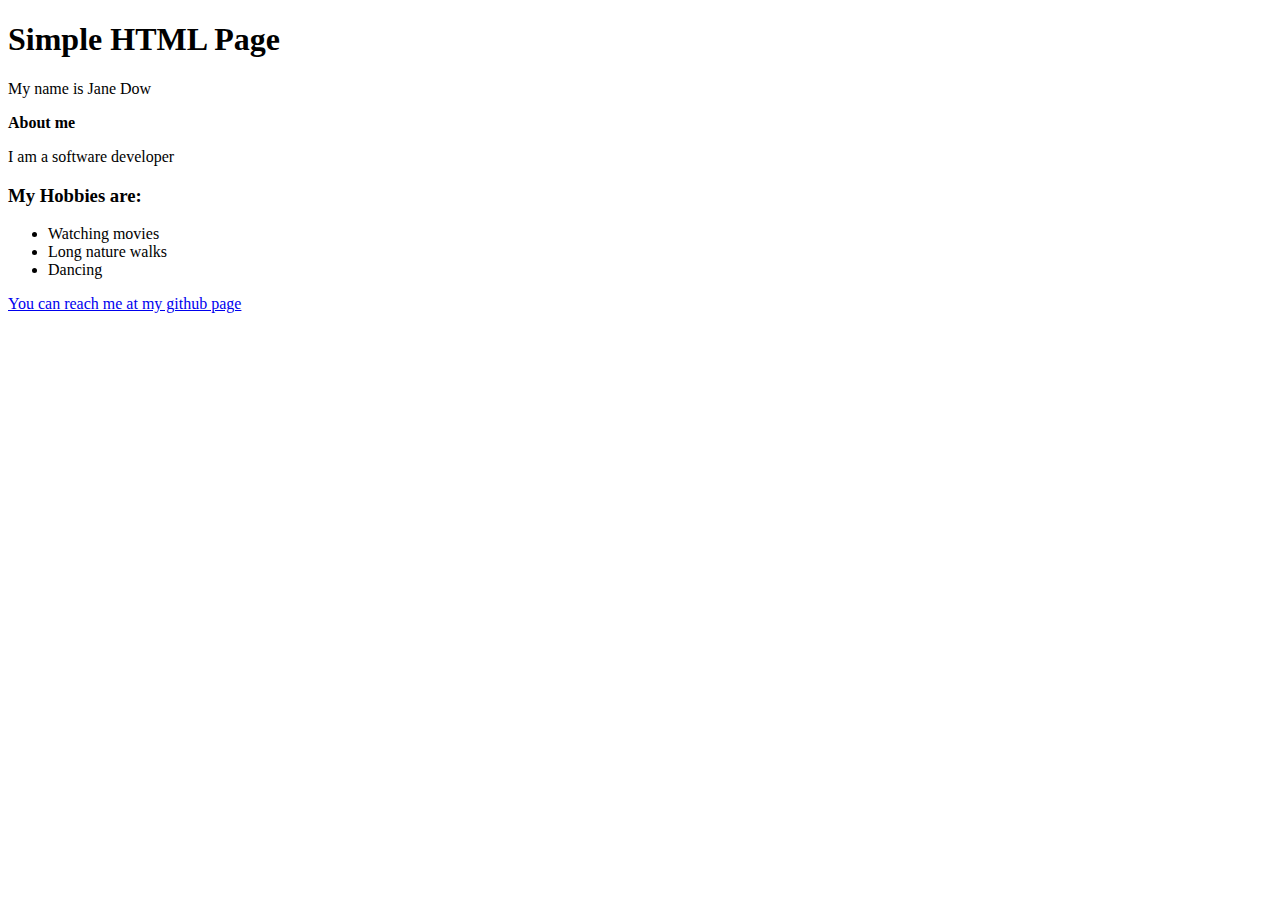
<file: index.html>
<!DOCTYPE html>
<html lang="en">
  <head>
    <meta charset="UTF-8" />
    <meta http-equiv="X-UA-Compatible" content="IE=edge" />
    <meta name="viewport" content="width=device-width, initial-scale=1.0" />
    <title>Simple-site</title>
  </head>
  <body>
    <header>
      <h1>Simple HTML Page</h1>
    </header>
    <p>My name is Jane Dow</p>
    <p><strong> About me </strong></p>
    <p>I am a software developer</p>
    <h3>My Hobbies are:</h3>
    <ul>
      <li>Watching movies</li>
      <li>Long nature walks</li>
      <li>Dancing</li>
    </ul>
    <div>
      <a href="https://github.com/Zelipha" target="_blank">You can reach me at my github page</a>
    </div>
  </body>
</html>
</file>
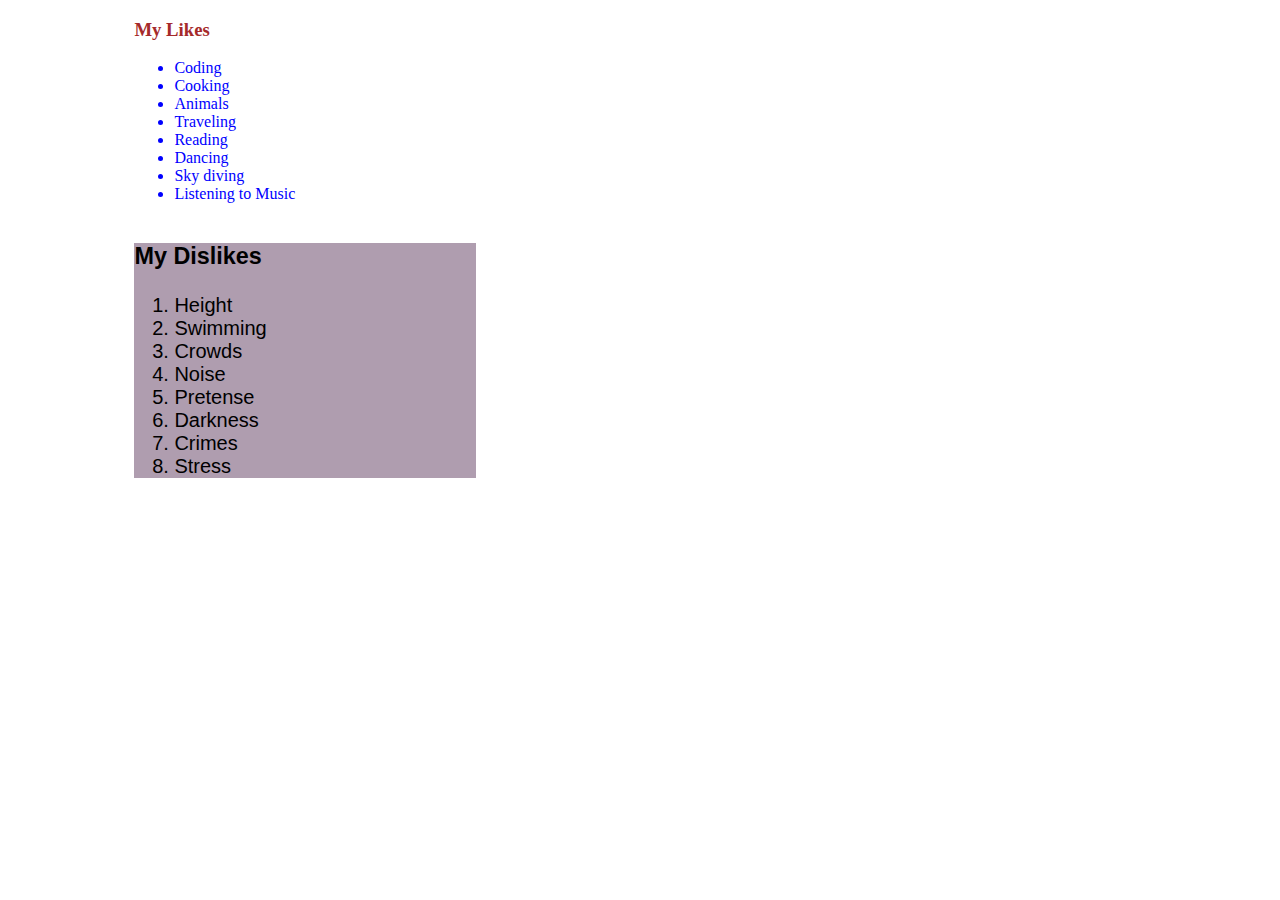
<file: css-tasks/css-intro/index.html>
<!DOCTYPE html>
<html lang="en">
  <head>
    <meta charset="UTF-8" />
    <meta http-equiv="X-UA-Compatible" content="IE=edge" />
    <meta name="viewport" content="width=device-width, initial-scale=1.0" />
    <title>Document</title>
    <link rel="stylesheet" href="./style.css" />
  </head>
  <body>
    <main class="main">
      <div class="likes">
        <h3>My Likes</h3>
        <ul id="my-like">
          <li>Coding</li>
          <li>Cooking</li>
          <li>Animals</li>
          <li>Traveling</li>
          <li>Reading</li>
          <li>Dancing</li>
          <li>Sky diving</li>
          <li>Listening to Music</li>
        </ul>
      </div>

      <div class="dislikes">
        <h3 id="">My Dislikes</h3>
        <ol id="my-dislikes">
          <li>Height</li>
          <li>Swimming</li>
          <li>Crowds</li>
          <li>Noise</li>
          <li>Pretense</li>
          <li>Darkness</li>
          <li>Crimes</li>
          <li>Stress</li>
        </ol>
      </div>
    </main>
  </body>
</html>
</file>
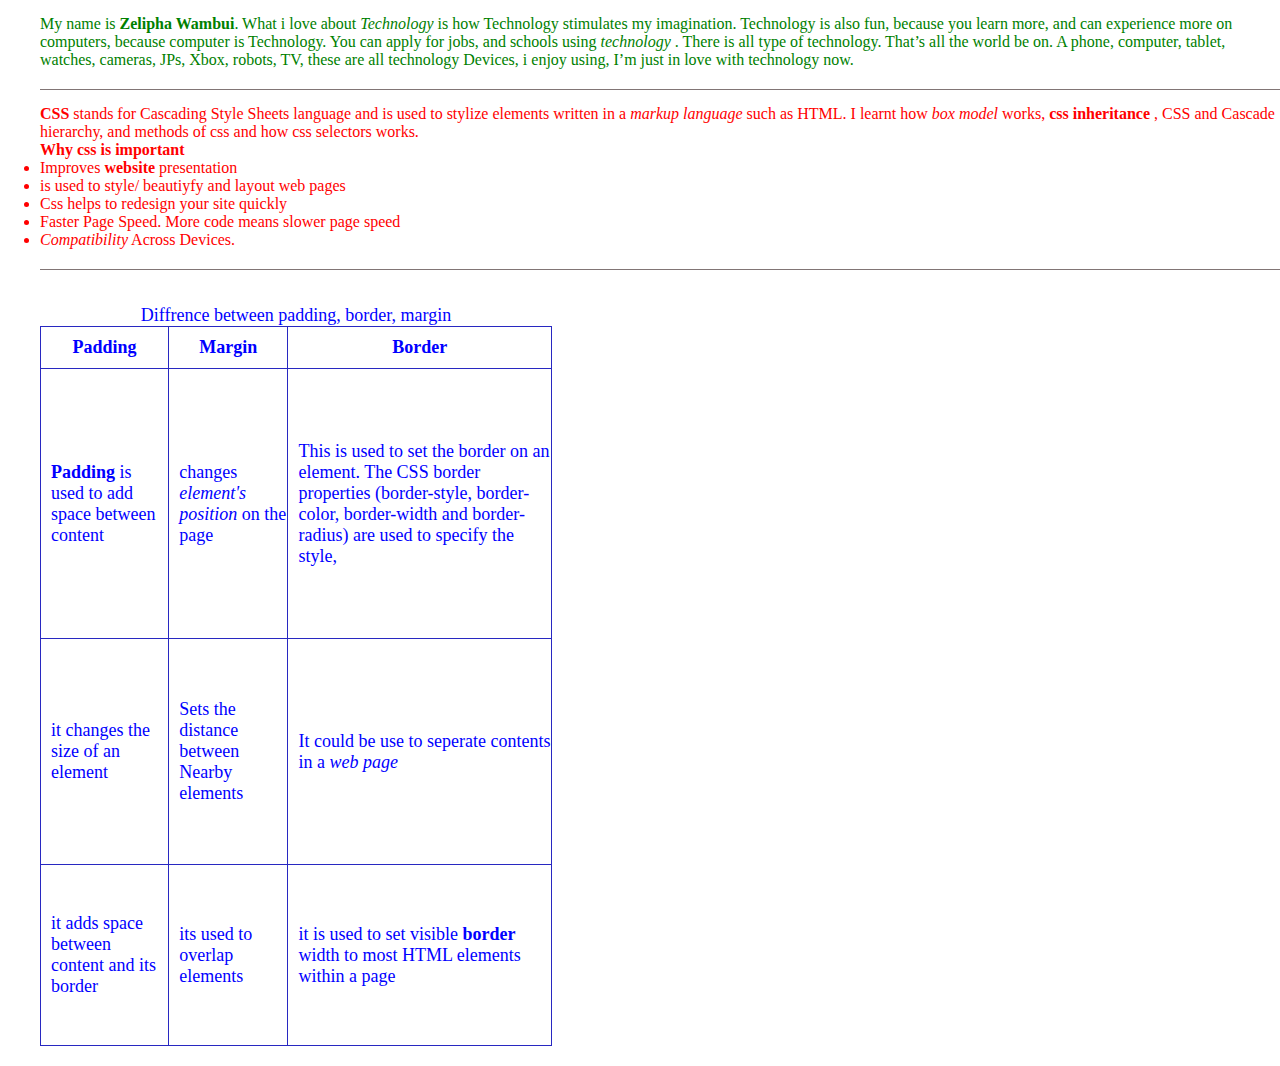
<file: css-tasks/css-properties/index.html>
<!DOCTYPE html>
<html lang="en">
  <head>
    <meta charset="UTF-8" />
    <meta http-equiv="X-UA-Compatible" content="IE=edge" />
    <meta name="viewport" content="width=device-width, initial-scale=1.0" />
    <link rel="stylesheet" href="style.css">
    <title>CSS Properties</title>
  </head>
  <body>
    <main>

  <!-- <h1>First Section</h1> -->
    <section class="section-one">
    <p>My name  is <b>Zelipha Wambui</b>. What i love about <i>Technology </i> is how Technology stimulates my imagination. Technology is also fun, because you learn more, and can experience more on computers, because computer is Technology. You can apply for jobs, and schools using <i>technology</i> . There is all type of technology. That’s all the world be on. A phone, computer, tablet, watches, cameras, JPs, Xbox, robots, TV, these are all technology Devices, i enjoy using, I’m just in love with technology now.

    </p>
    </section>

  <!-- <h1>Second Section</h1> -->
    <section class="section-two">
    <p>
    <b>CSS</b> stands for Cascading Style Sheets language and is used to stylize elements written in a <i> markup language</i> such as HTML. I learnt how <i>box model</i> works, <b>css inheritance</b> , CSS and Cascade hierarchy, and methods of css and how css selectors works.

    <ul >
      <caption> <b>Why css is important</b> </caption> <br>
      <li >Improves <b>website</b> presentation</li>
      <li>is used to style/ beautiyfy and layout web pages </li>
      <li>Css helps to redesign your site quickly</li>
      <li> Faster Page Speed. More code means slower page speed</li>
      <li><i>Compatibility</i> Across Devices.</li>
    </ul>
    </p>
    </section>

  <!-- <h1>Third Section</h1> -->
    <section class="section-three ">
    <table border="1px">

      <caption>Diffrence between padding, border, margin </caption>

      <thead>
        <tr>
          <th>Padding</th>
          <th>Margin</th>
          <th>Border</th>
        </tr>
      </thead>
      <tbody>
        <tr>
          <td><b>Padding </b> is used to add space between content</td>
          <td>changes <i>element's position </i> on the page</td>
          <td>
            This is used to set the border on an element. The CSS border properties (border-style, border-color, border-width and border-radius) are used to specify the style, </td>
        </tr>
        <tr>
          <td>it changes the size of an element </td>
          <td>Sets the distance between Nearby elements</td>
          <td> It could be use to seperate contents in a <i> web page</i></td>
        </tr>
        <tr>
          <td>it adds space between content and its border</td>
          <td>its used to overlap elements</td>
          <td>it is used to set visible <b>border</b> width to most HTML elements within a page</td>
        </tr>

      </tbody>
    </table>
    </section>
  </main>
  </body>
</html>
</file>
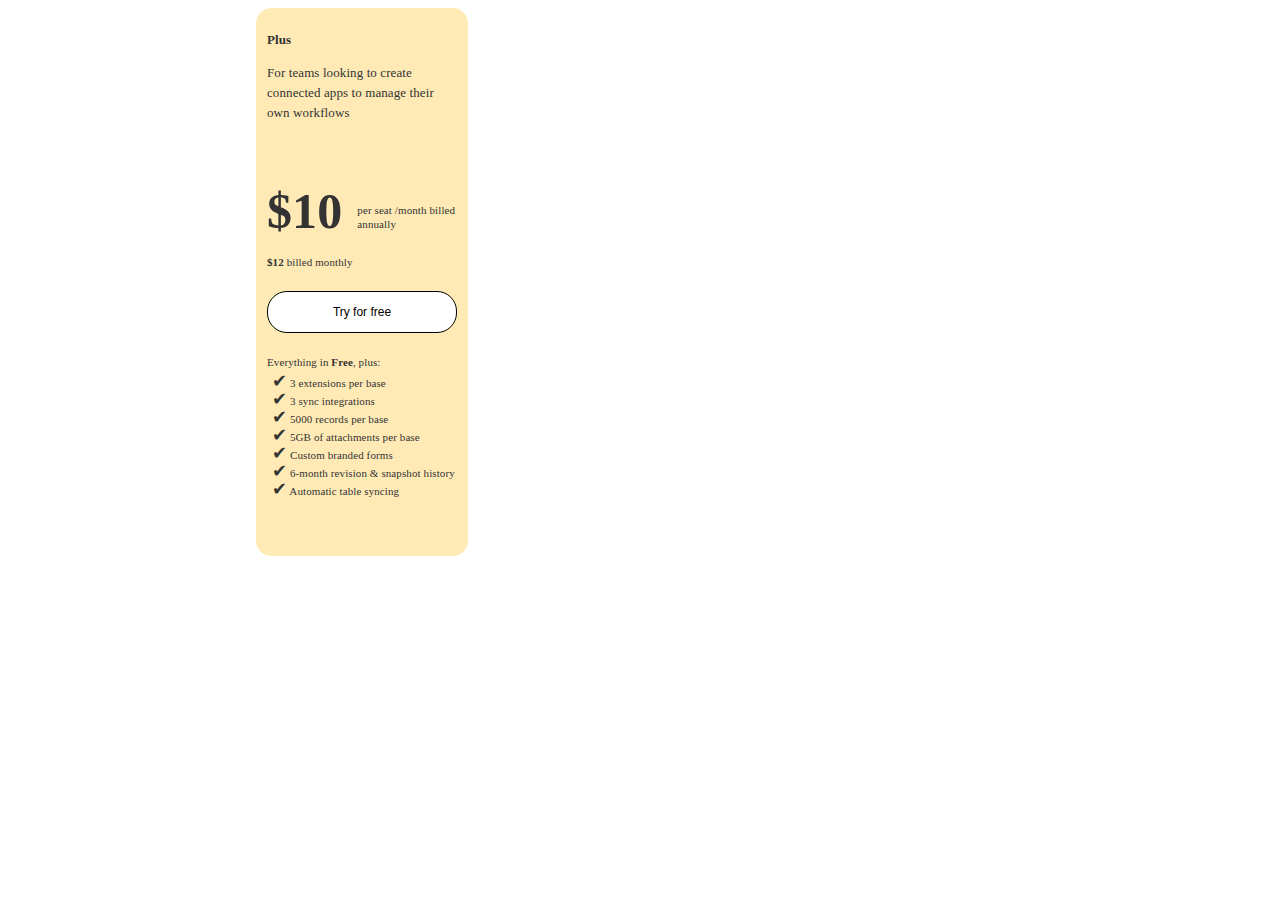
<file: card.html>
<!DOCTYPE html>
<html lang="en">
  <head>
    <meta charset="UTF-8" />
    <meta http-equiv="X-UA-Compatible" content="IE=edge" />
    <meta name="viewport" content="width=device-width, initial-scale=1.0" />
    <title>Card</title>
    <style>
      body {
        font-family: Allerta;
        letter-spacing: 0.1px;
        font-size: 11px;
        line-height: 16px;
        color: #333333;
        margin-left: 20%;
      }

      main {
        background-color: #ffeab6;
        border: 1px solid #ffeab6;
        border-radius: 15px;
        width: 190px;
        padding: 8px 10px 45px 10px;
      }

      .teams {
        line-height: 20px;
        font-size: 13px;
      }

      .div1 {
        display: flex;
        margin-top: 30px;
        margin-bottom: -30px;
      }

      .p1 {
        font-size: 50px;
        font-weight: bold;
      }

      .p2 {
        margin-top: 50px;
        margin-left: 15px;
        line-height: 14px;
      }

      .p3 {
        margin-top: 15px;
      }

      button {
        border: 1px solid black;
        border-radius: 20px;
        background-color: white;
        padding: 13px;
        width: 100%;
        font-size: 12px;
        margin: 10px 0;
      }

      button:hover {
        background-color: rgb(237, 237, 248);
        transition: 0.5s;
      }

      ul li {
        list-style-type: none;
        margin-left: -35px;
      }

      ul {
        margin-top: -8px;
      }
    </style>
  </head>
  <body>
    <main>
      <p class="teams"><b>Plus</b></p>
      <p class="teams">For teams looking to create connected apps to manage their own workflows</p>
      <div class="div1">
        <p class="p1">$10</p>
        <p class="p2">per seat /month billed annually</p>
      </div>
      <p class="p3"><b>$12</b> billed monthly</p>
      <button>Try for free</button>
      <div class="div2">
        <p class="free">Everything in <b>Free</b>, plus:</p>
        <ul>
          <li><span style="font-size: 18px">✔</span> 3 extensions per base</li>
          <li><span style="font-size: 18px">✔</span> 3 sync integrations</li>
          <li><span style="font-size: 18px">✔</span> 5000 records per base</li>
          <li><span style="font-size: 18px">✔</span> 5GB of attachments per base</li>
          <li><span style="font-size: 18px">✔</span> Custom branded forms</li>
          <li><span style="font-size: 18px">✔</span> 6-month revision & snapshot history</li>
          <li><span style="font-size: 18px">✔</span> Automatic table syncing</li>
        </ul>
      </div>
    </main>
  </body>
</html>
</file>
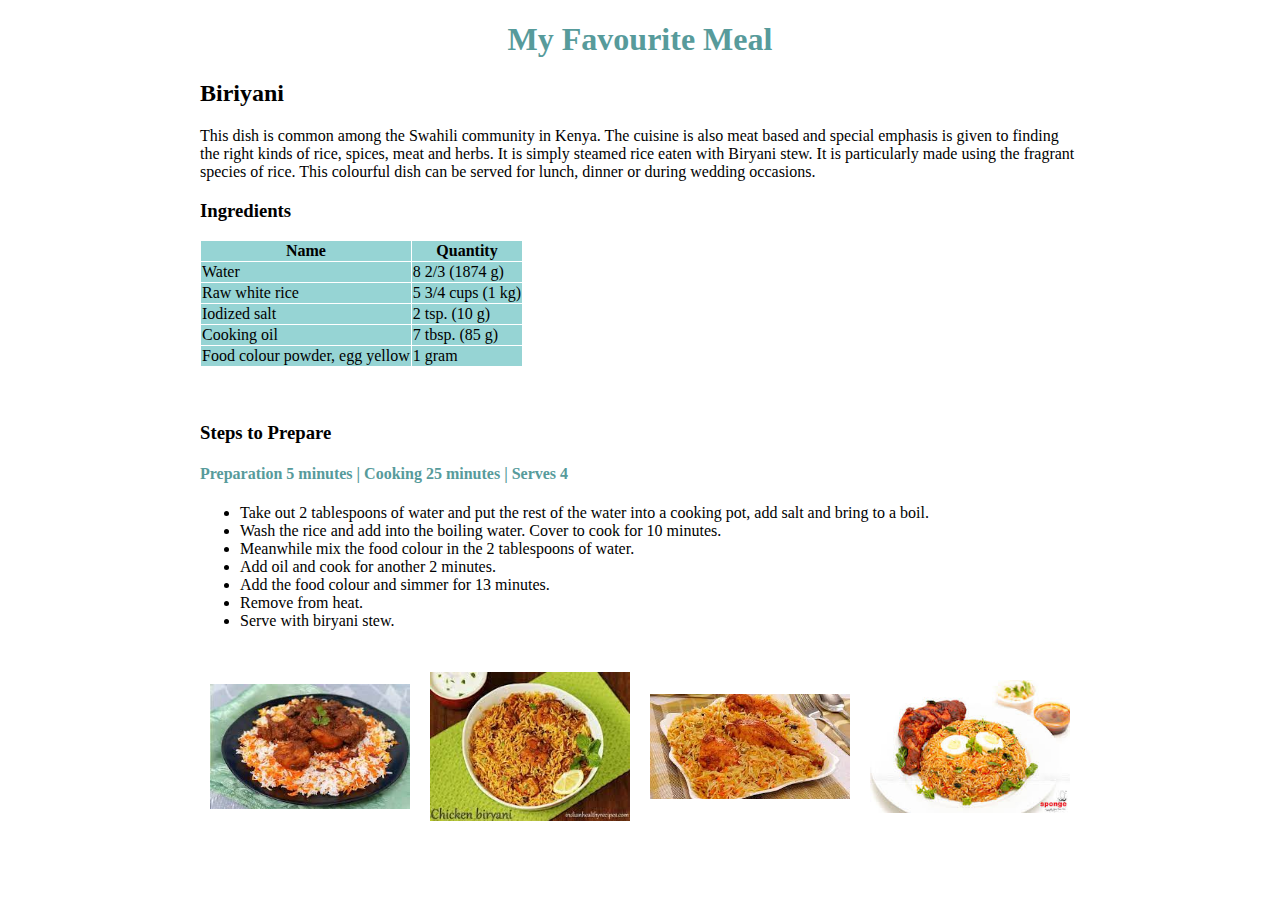
<file: recipe.html>
<!DOCTYPE html>
<html lang="en">
  <head>
    <meta charset="UTF-8" />
    <meta http-equiv="X-UA-Compatible" content="IE=edge" />
    <meta name="viewport" content="width=device-width, initial-scale=1.0" />
    <title>Recipe page</title>
    <style>
      body {
        margin: 0 200px;
      }
      h1 {
        text-align: center;
      }
      h4,
      h1 {
        color: #579b9b;
      }
      table,
      th,
      td {
        border: 1px solid white;
        border-collapse: collapse;
      }
      th,
      td {
        background-color: #96d4d4;
      }
      div {
        display: flex;
        justify-content: space-around;
      }
      img {
        object-fit: contain;
        height: 200px;
        width: 200px;
      }
    </style>
  </head>
  <body>
    <h1>My Favourite Meal</h1>
    <h2>Biriyani</h2>
    <p>
      This dish is common among the Swahili community in Kenya. The cuisine is also meat based and special emphasis is given to finding the right kinds of rice, spices, meat and herbs. It is simply
      steamed rice eaten with Biryani stew. It is particularly made using the fragrant species of rice. This colourful dish can be served for lunch, dinner or during wedding occasions.
    </p>
    <h3>Ingredients</h3>
    <table>
      <tr>
        <th>Name</th>
        <th>Quantity</th>
      </tr>
      <tr>
        <td>Water</td>
        <td>8 2/3 (1874 g)</td>
      </tr>
      <tr>
        <td>Raw white rice</td>
        <td>5 3/4 cups (1 kg)</td>
      </tr>
      <tr>
        <td>Iodized salt</td>
        <td>2 tsp. (10 g)</td>
      </tr>
      <tr>
        <td>Cooking oil</td>
        <td>7 tbsp. (85 g)</td>
      </tr>
      <tr>
        <td>Food colour powder, egg yellow</td>
        <td>1 gram</td>
      </tr>
    </table>
    <br />
    <br />
    <h3>Steps to Prepare</h3>
    <h4>Preparation 5 minutes | Cooking 25 minutes | Serves 4</h4>
    <ul>
      <li>Take out 2 tablespoons of water and put the rest of the water into a cooking pot, add salt and bring to a boil.</li>
      <li>Wash the rice and add into the boiling water. Cover to cook for 10 minutes.</li>
      <li>Meanwhile mix the food colour in the 2 tablespoons of water.</li>
      <li>Add oil and cook for another 2 minutes.</li>
      <li>Add the food colour and simmer for 13 minutes.</li>
      <li>Remove from heat.</li>
      <li>Serve with biryani stew.</li>
    </ul>
    <div>
      <img src="assets/img1.jpeg" alt="img1" />
      <img src="assets/img2.jpeg" alt="img2" />
      <img src="assets/img3.jpeg" alt="img3" />
      <img src="assets/img4.jpeg" alt="img4" />
    </div>
  </body>
</html>
</file>
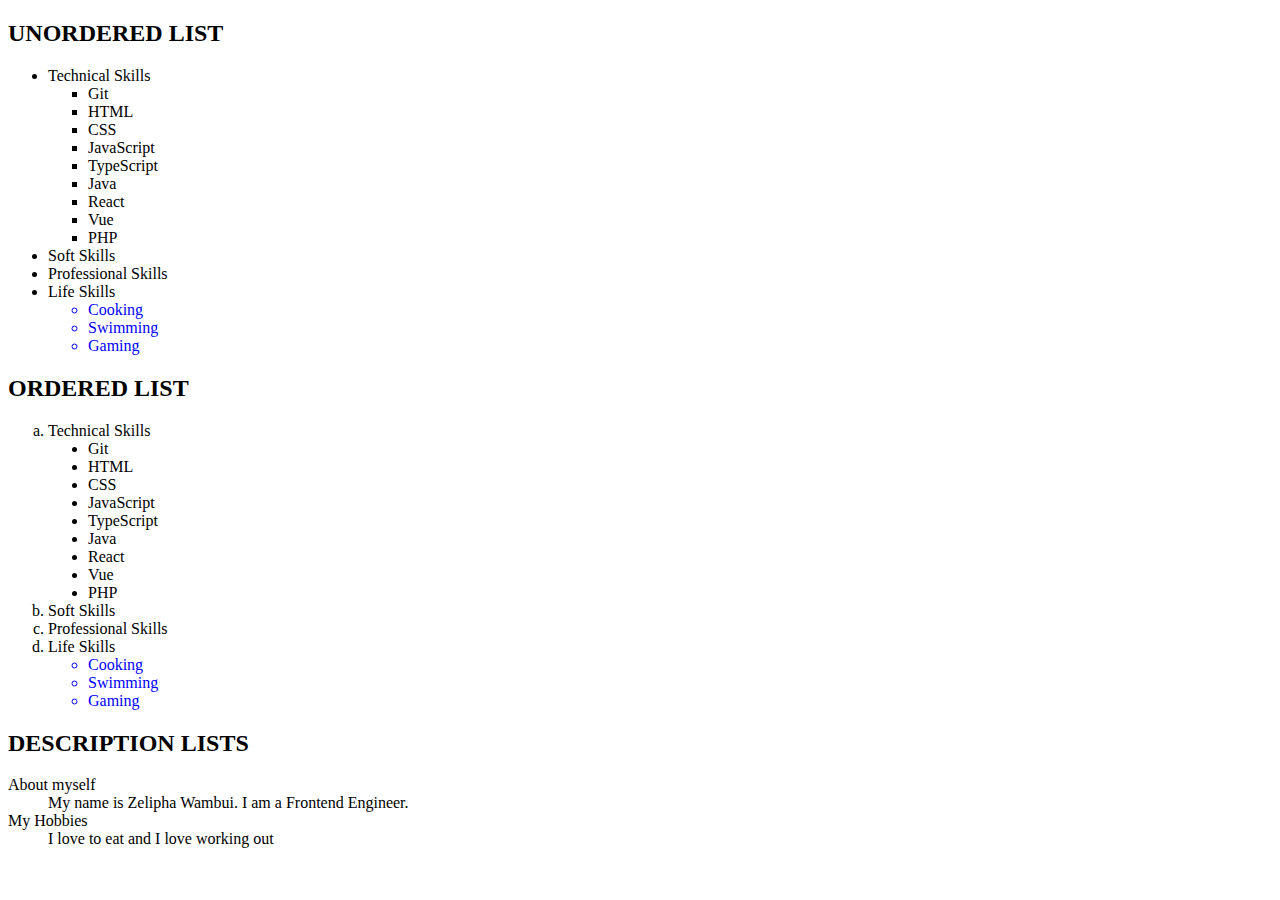
<file: skillSet.html>
<!DOCTYPE html>
<html lang="en">
  <head>
    <meta charset="UTF-8" />
    <meta http-equiv="X-UA-Compatible" content="IE=edge" />
    <meta name="viewport" content="width=device-width, initial-scale=1.0" />
    <title>Skills Set</title>
  </head>
  <body>
    <!-- UNORDERED LISTS -->
    <h2>UNORDERED LIST</h2>
    <ul>
      <li>Technical Skills</li>
      <ul style="list-style-type: square">
        <li>Git</li>
        <li>HTML</li>
        <li>CSS</li>
        <li>JavaScript</li>
        <li>TypeScript</li>
        <li>Java</li>
        <li>React</li>
        <li>Vue</li>
        <li>PHP</li>
      </ul>
      <li>Soft Skills</li>
      <li>Professional Skills</li>
      <li>Life Skills</li>
      <ul style="list-style-type: circle; color: blue">
        <li>Cooking</li>
        <li>Swimming</li>
        <li>Gaming</li>
      </ul>
    </ul>

    <!-- ORDERED LIST -->
    <h2>ORDERED LIST</h2>
    <ol type="a">
      <li>Technical Skills</li>
      <ol type="i" style="list-style-type: disc">
        <li>Git</li>
        <li>HTML</li>
        <li>CSS</li>
        <li>JavaScript</li>
        <li>TypeScript</li>
        <li>Java</li>
        <li>React</li>
        <li>Vue</li>
        <li>PHP</li>
      </ol>
      <li>Soft Skills</li>
      <li>Professional Skills</li>
      <li>Life Skills</li>
      <ol style="list-style-type: circle; color: blue">
        <li>Cooking</li>
        <li>Swimming</li>
        <li>Gaming</li>
      </ol>
    </ol>

    <!-- DESCRIPTION LISTS -->
    <h2>DESCRIPTION LISTS</h2>
    <dl>
      <dt>About myself</dt>
      <dd>My name is Zelipha Wambui. I am a Frontend Engineer.</dd>
      <dt>My Hobbies</dt>
      <dd>I love to eat and I love working out</dd>
    </dl>
  </body>
</html>
</file>
<file: css-tasks/css-intro/style.css>
main {
  margin-left: 10%;
}

.likes {
  color: brown;
}

/* inheritance */
#my-like {
  color: blue;
}

.dislikes {
  margin-top: 40px;
  background-color: rgb(175, 157, 175);
  width: 30%;
  font-size: 20px;
  font-family: "Lucida Sans", "Lucida Sans Regular", "Lucida Grande", "Lucida Sans Unicode", Geneva, Verdana, sans-serif;
}
</file>
<file: css-tasks/css-properties/style.css>
* {
  margin: 0;
  padding: 0;
  box-sizing: border-box;
}

main {
  background-color: white;
  margin-left: 40px;
}
section {
  padding-bottom: 20px;
  margin-top: 15px;
  font-size: 14;
}

.section-one {
  color: green;
  border-bottom: 1px solid rgb(129, 117, 117);
}

.section-two {
  color: red;
  border-bottom: 1px solid rgb(129, 117, 117);
}

.section-three {
  font-size: 18px;
  color: blue;
}

table {
  border-collapse: collapse;
  border: 1px solid rgb(40, 40, 193);
  width: 40vw;
  margin: 20px auto;
  height: 80vh;
  float: left;
}

th {
  padding: 10px;
}
td {
  padding-left: 10px;
}

div h2 {
  font-size: 18px;
}
</file>
